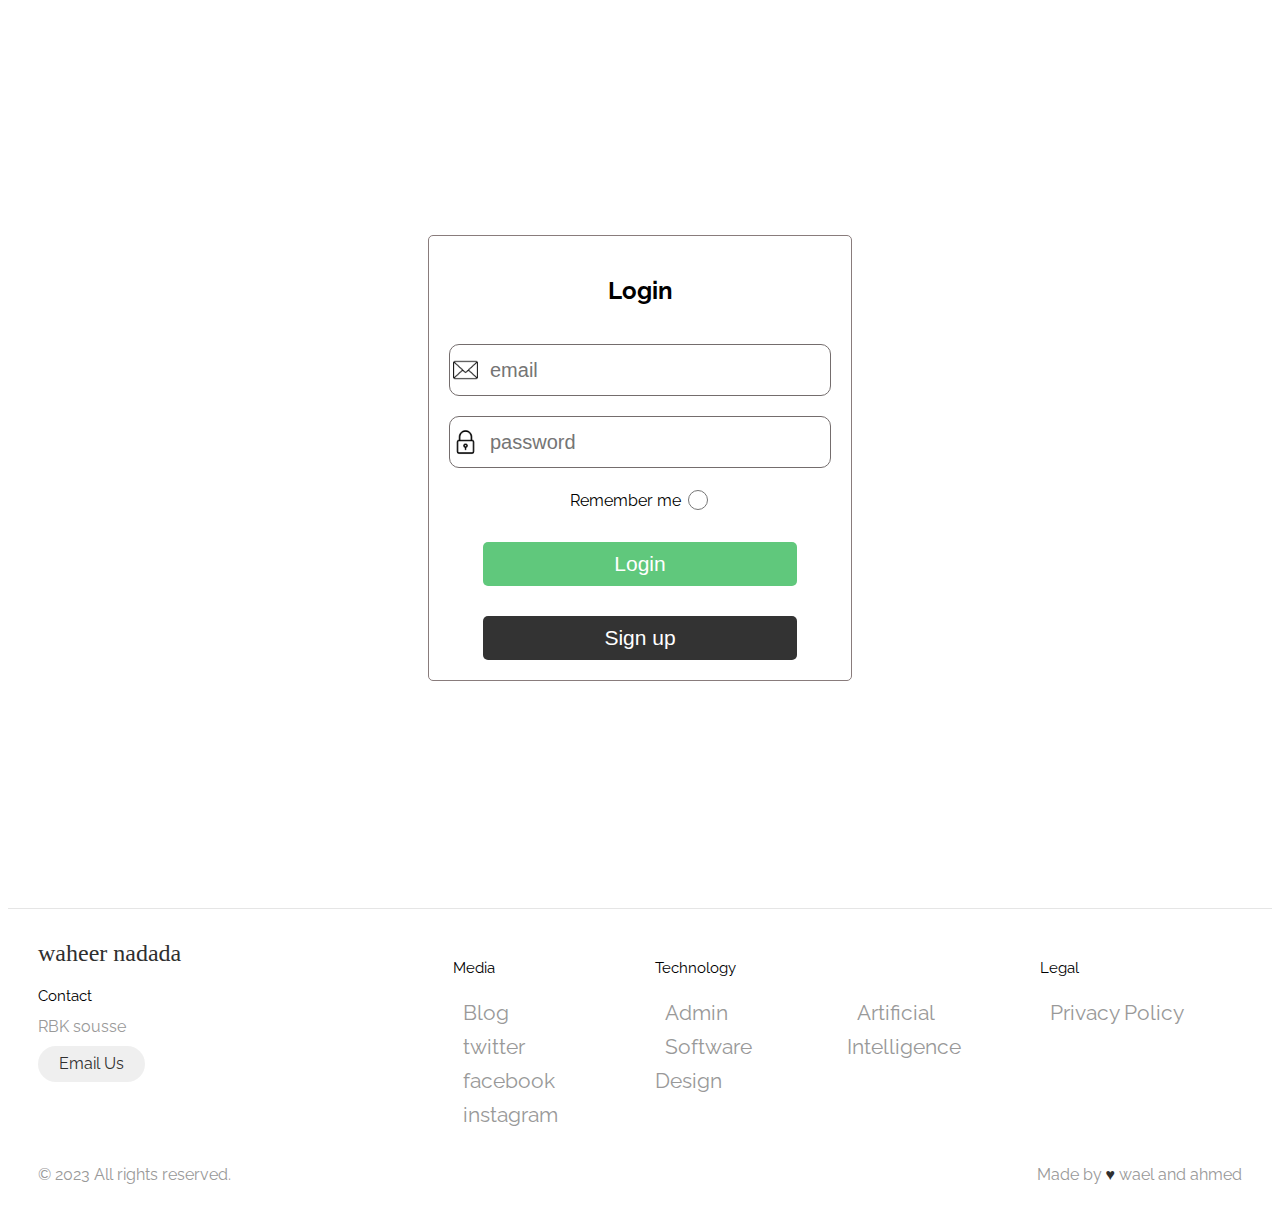
<file: login/index.html>
<!DOCTYPE html>
<html lang="en">
  <head id="login">
    <meta charset="UTF-8" />
    <meta name="viewport" content="width=device-width, initial-scale=1.0" />
    <title>Document</title>
    <link rel="stylesheet" href="index.css" />
    <link
      href="https://fonts.googleapis.com/css2?family=Plus+Jakarta+Sans:ital,wght@0,200;0,300;0,400;0,500;0,600;0,700;0,800;1,800&family=Raleway:wght@200;300;400;500;600;700;800;900&family=Roboto:wght@100;300;400;500;700;900&display=swap"
      rel="stylesheet"
    />
    <link rel="stylesheet" href="../footer/style.css" />
  </head>

  <body>
    <div class="login">
      <div class="container">
        <form action="">
          <h2>Login</h2>
          <div class="e">
            <img src="../signUp/img/email.png" alt="" />
            <input type="email" placeholder="email" id="email" />
          </div>
          <div class="pass">
            <img src="../signUp/img/cadenas.png" alt="" />
            <input type="password" placeholder="password" id="password" />
          </div>
          <div class="reminder">
            <label class="Rememberid">Remember me</label>
            <input type="radio" class="Remember" />
          </div>
          <button id="log">Login</button>
          <button id="sign"><a href="../signUp/index.html"> Sign up</a></button>
        </form>
      </div>
    </div>

    <footer class="footer">
      <div class="footer__addr">
        <h1 class="footer__logo">Waheer Nadada</h1>

        <h2>Contact</h2>

        <address>
          RBK sousse<br />

          <a class="footer__btn" href="">Email Us</a>
        </address>
      </div>

      <ul class="footer__nav">
        <li class="nav__item">
          <h2 class="nav__title">Media</h2>

          <ul class="nav__ul">
            <li>
              <a href="../bolg/index.html">Blog</a>
            </li>
            <li>
              <a href="">twitter</a>
            </li>
            <li>
              <a href="">facebook</a>
            </li>
            <li>
              <a href="">instagram</a>
            </li>
          </ul>
        </li>

        <li class="nav__item nav__item--extra">
          <h2 class="nav__title">Technology</h2>

          <ul class="nav__ul nav__ul--extra">
            <li>
              <a href="../login/index.html">Admin</a>
            </li>

            <li>
              <a href="#">Software Design</a>
            </li>

            <li>
              <a href="#">Artificial Intelligence</a>
            </li>
          </ul>
        </li>

        <li class="nav__item">
          <h2 class="nav__title">Legal</h2>

          <ul class="nav__ul">
            <li>
              <a href="#">Privacy Policy</a>
            </li>
          </ul>
        </li>
      </ul>

      <div class="legal">
        <p>&copy; 2023 All rights reserved.</p>

        <div class="legal__links">
          <span>Made by <span class="heart">♥</span> wael and ahmed</span>
        </div>
      </div>
    </footer>
  </body>
  <script src="./main.js"></script>
</html>
</file>
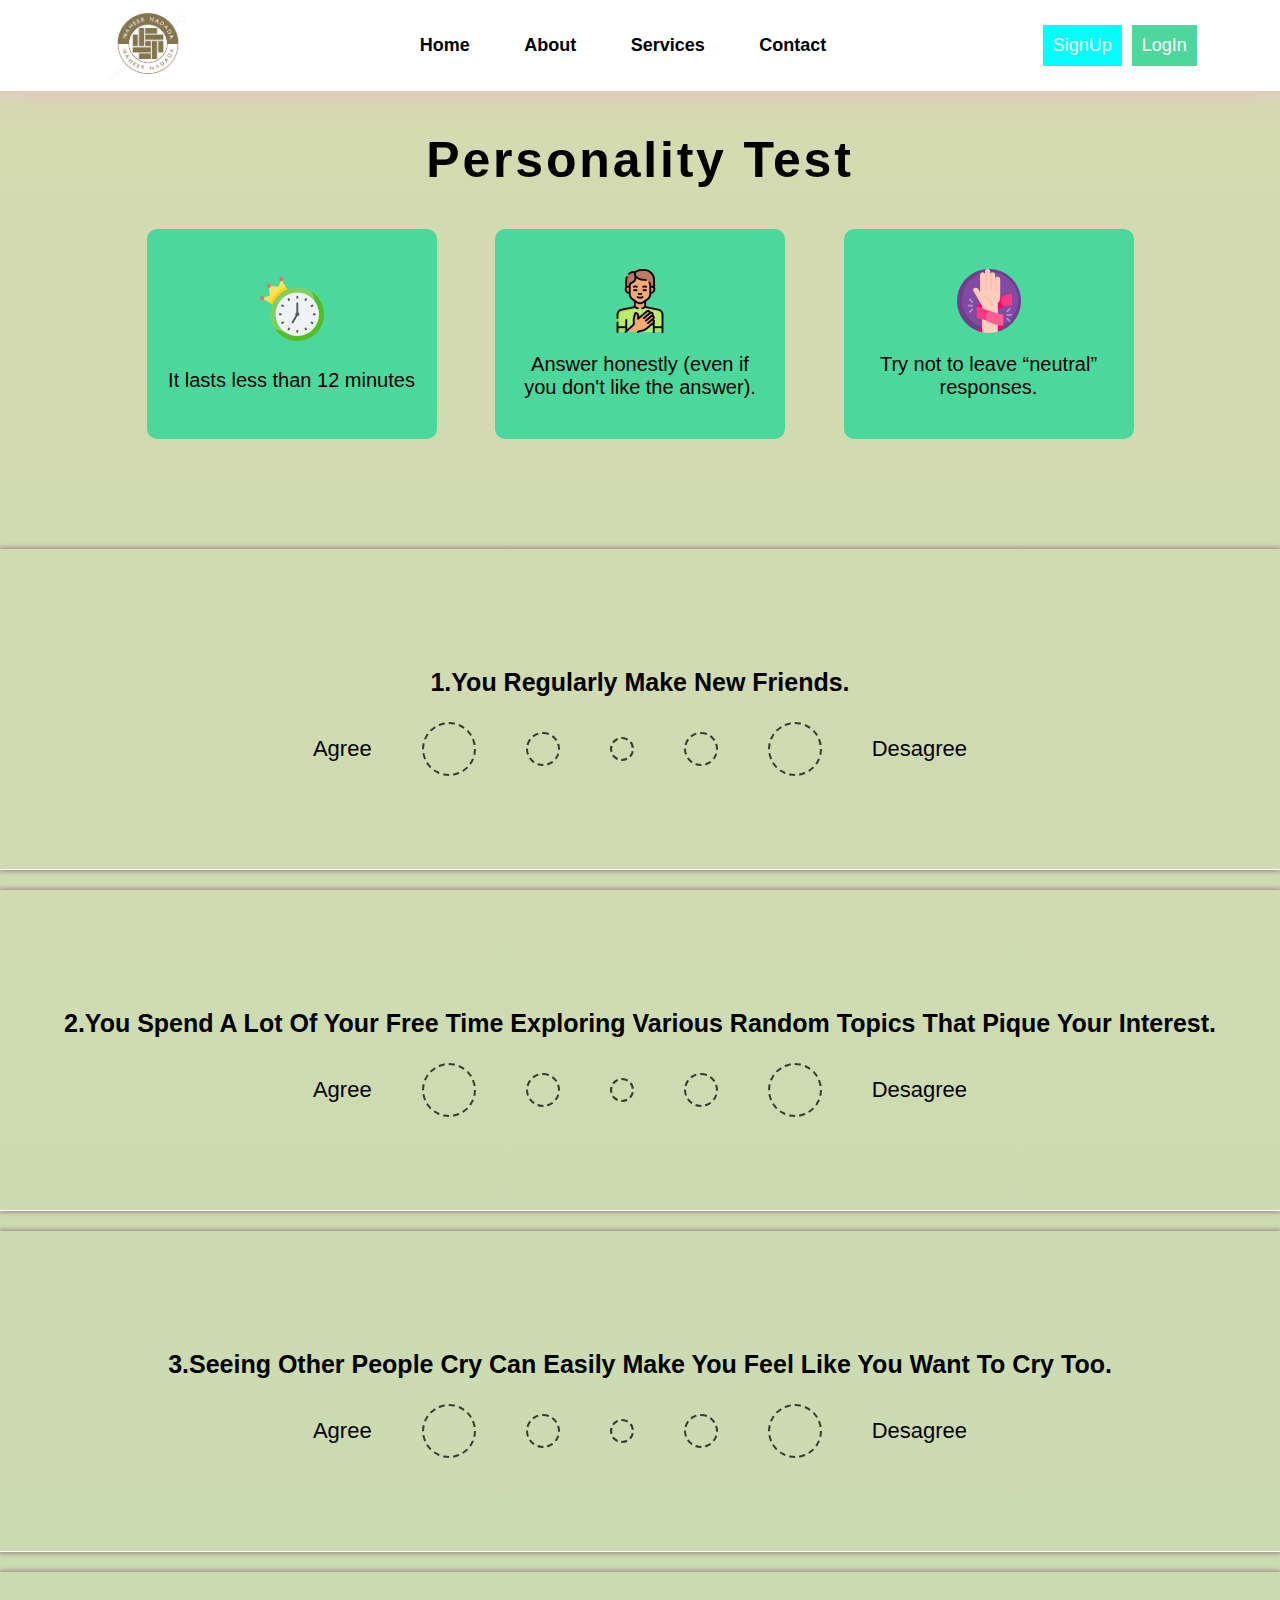
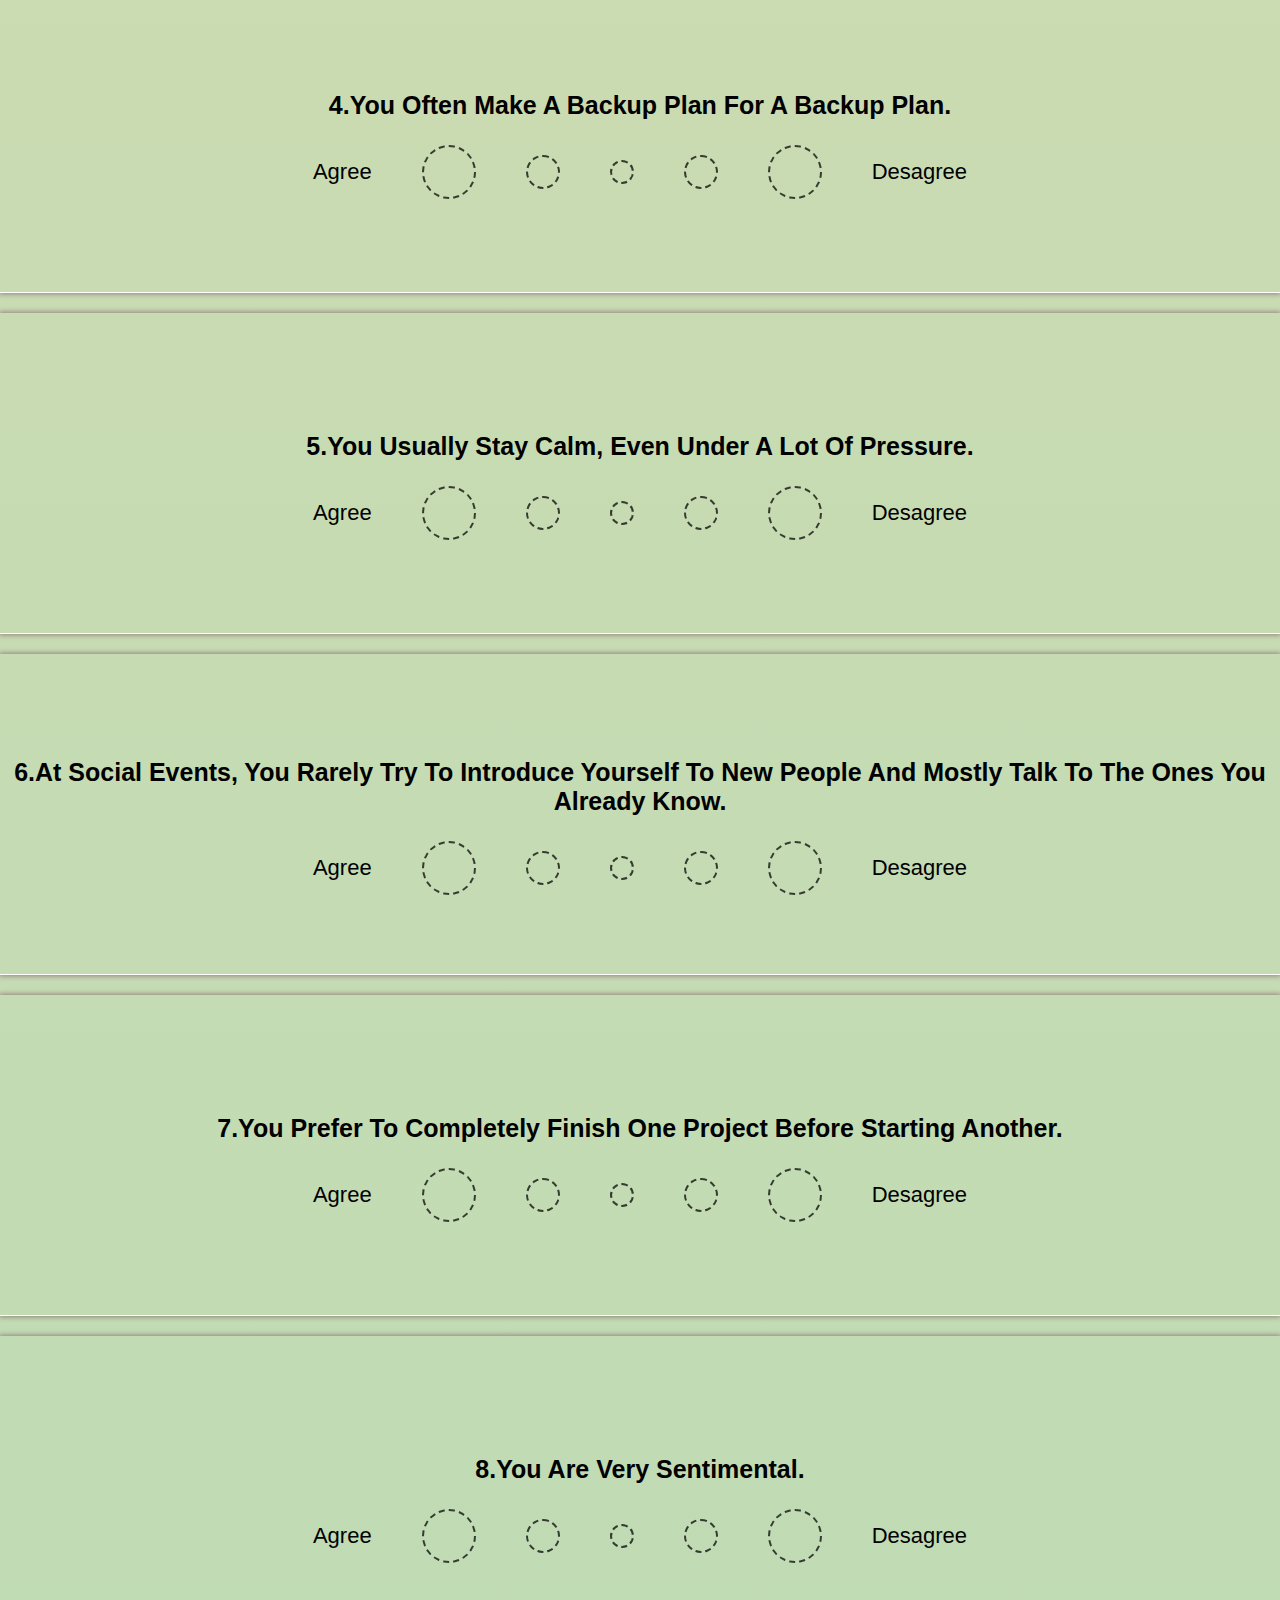
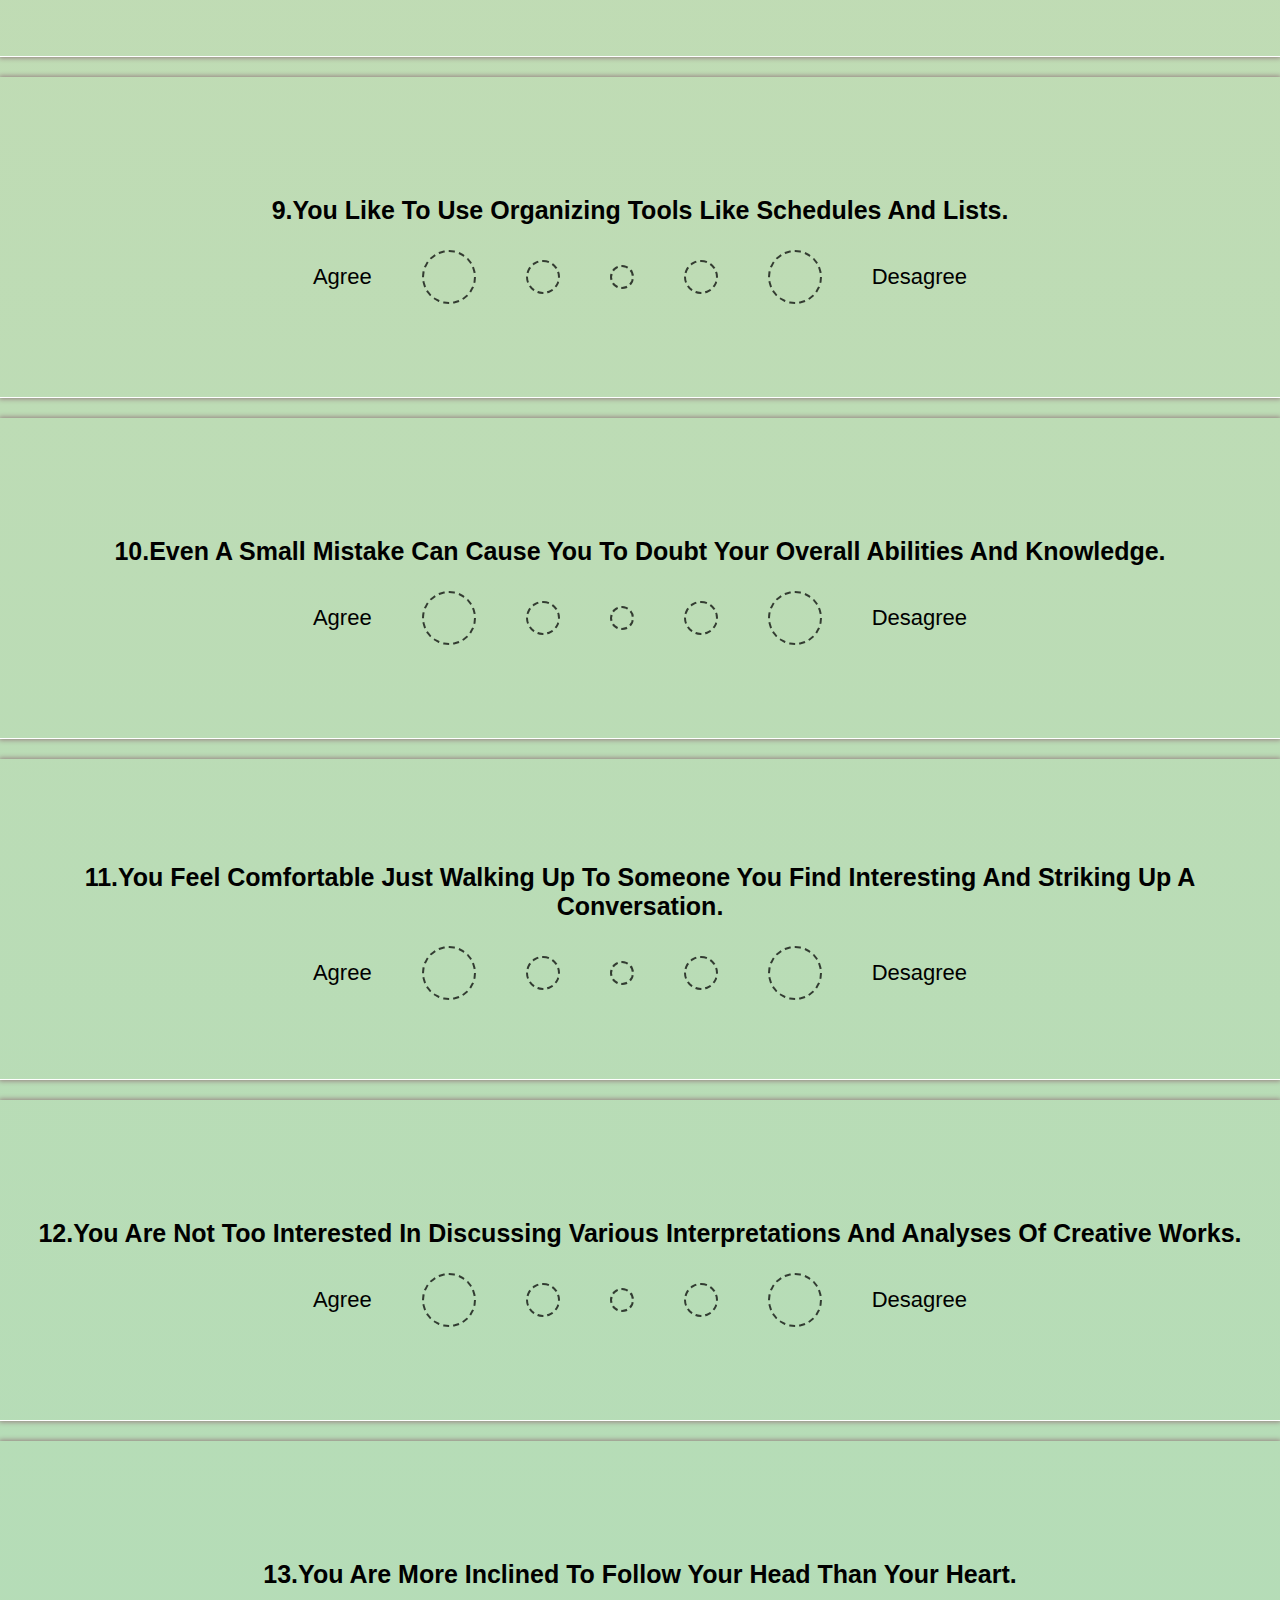
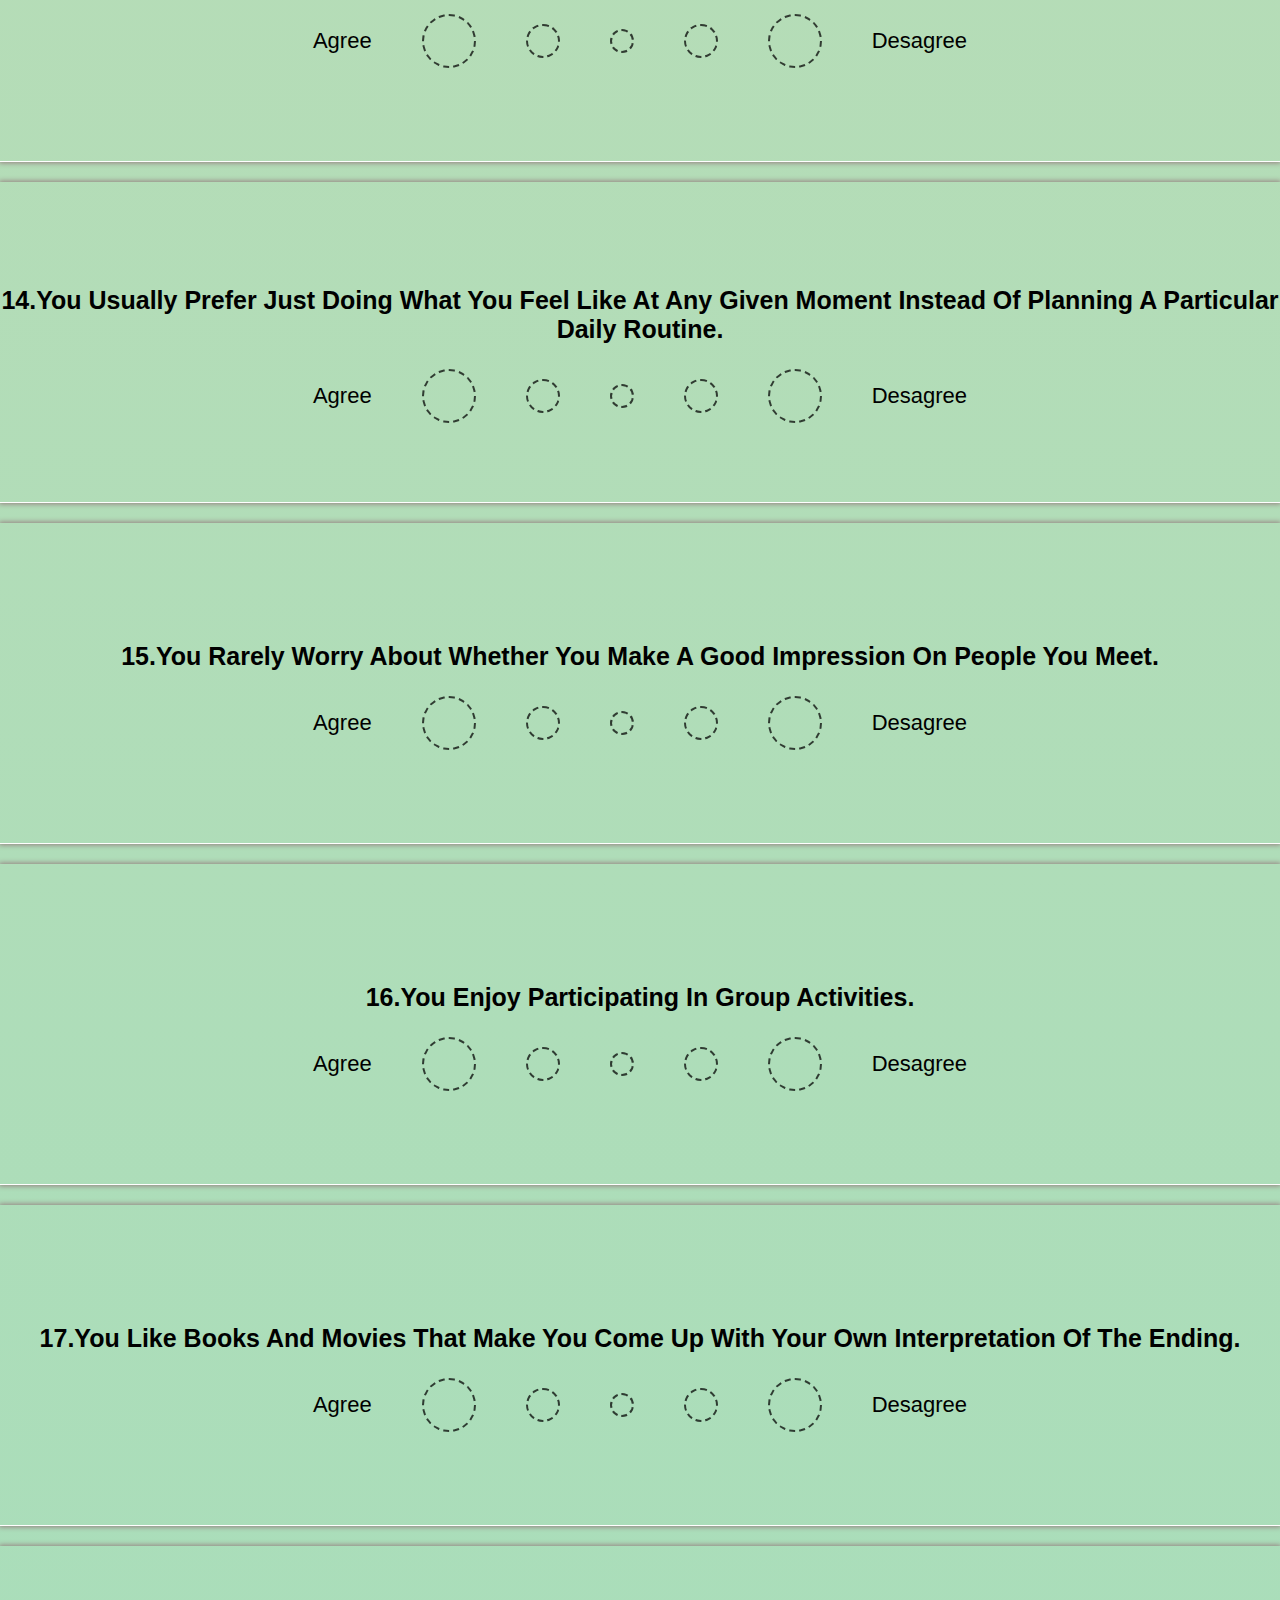
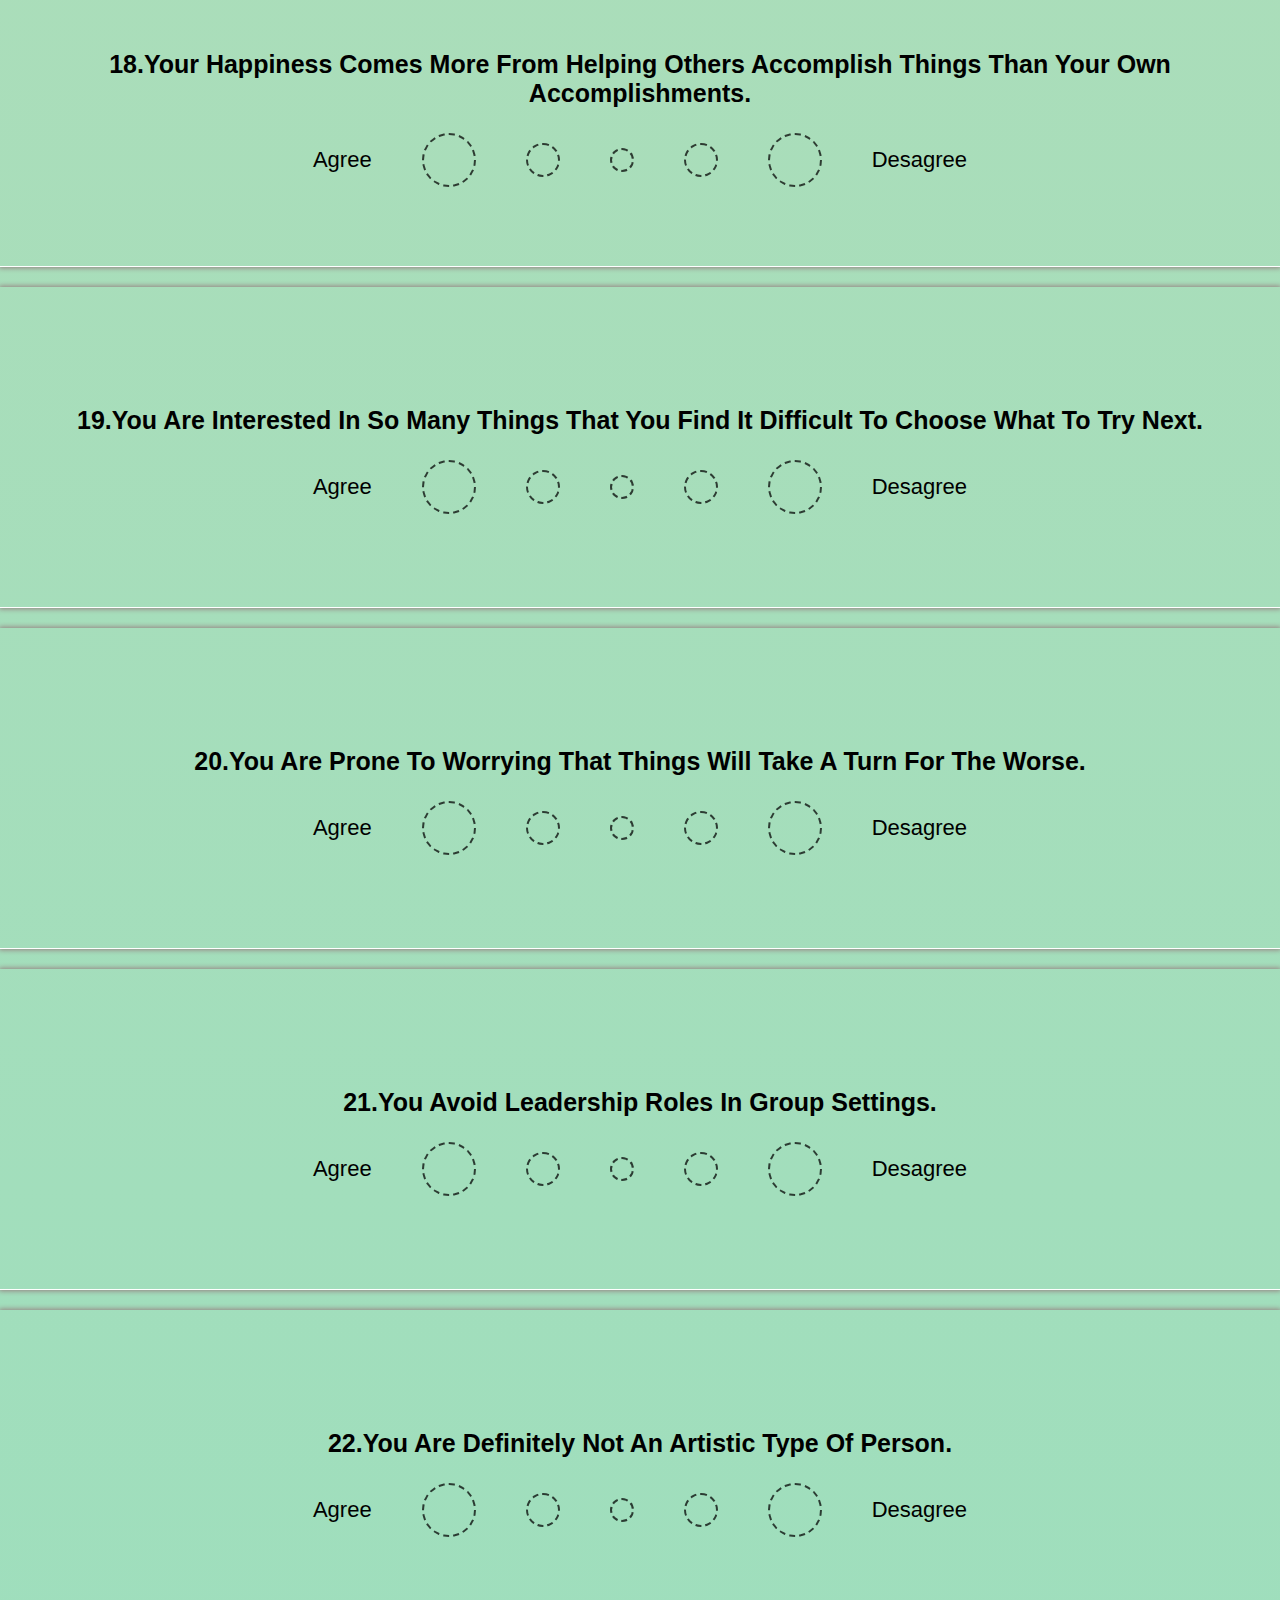
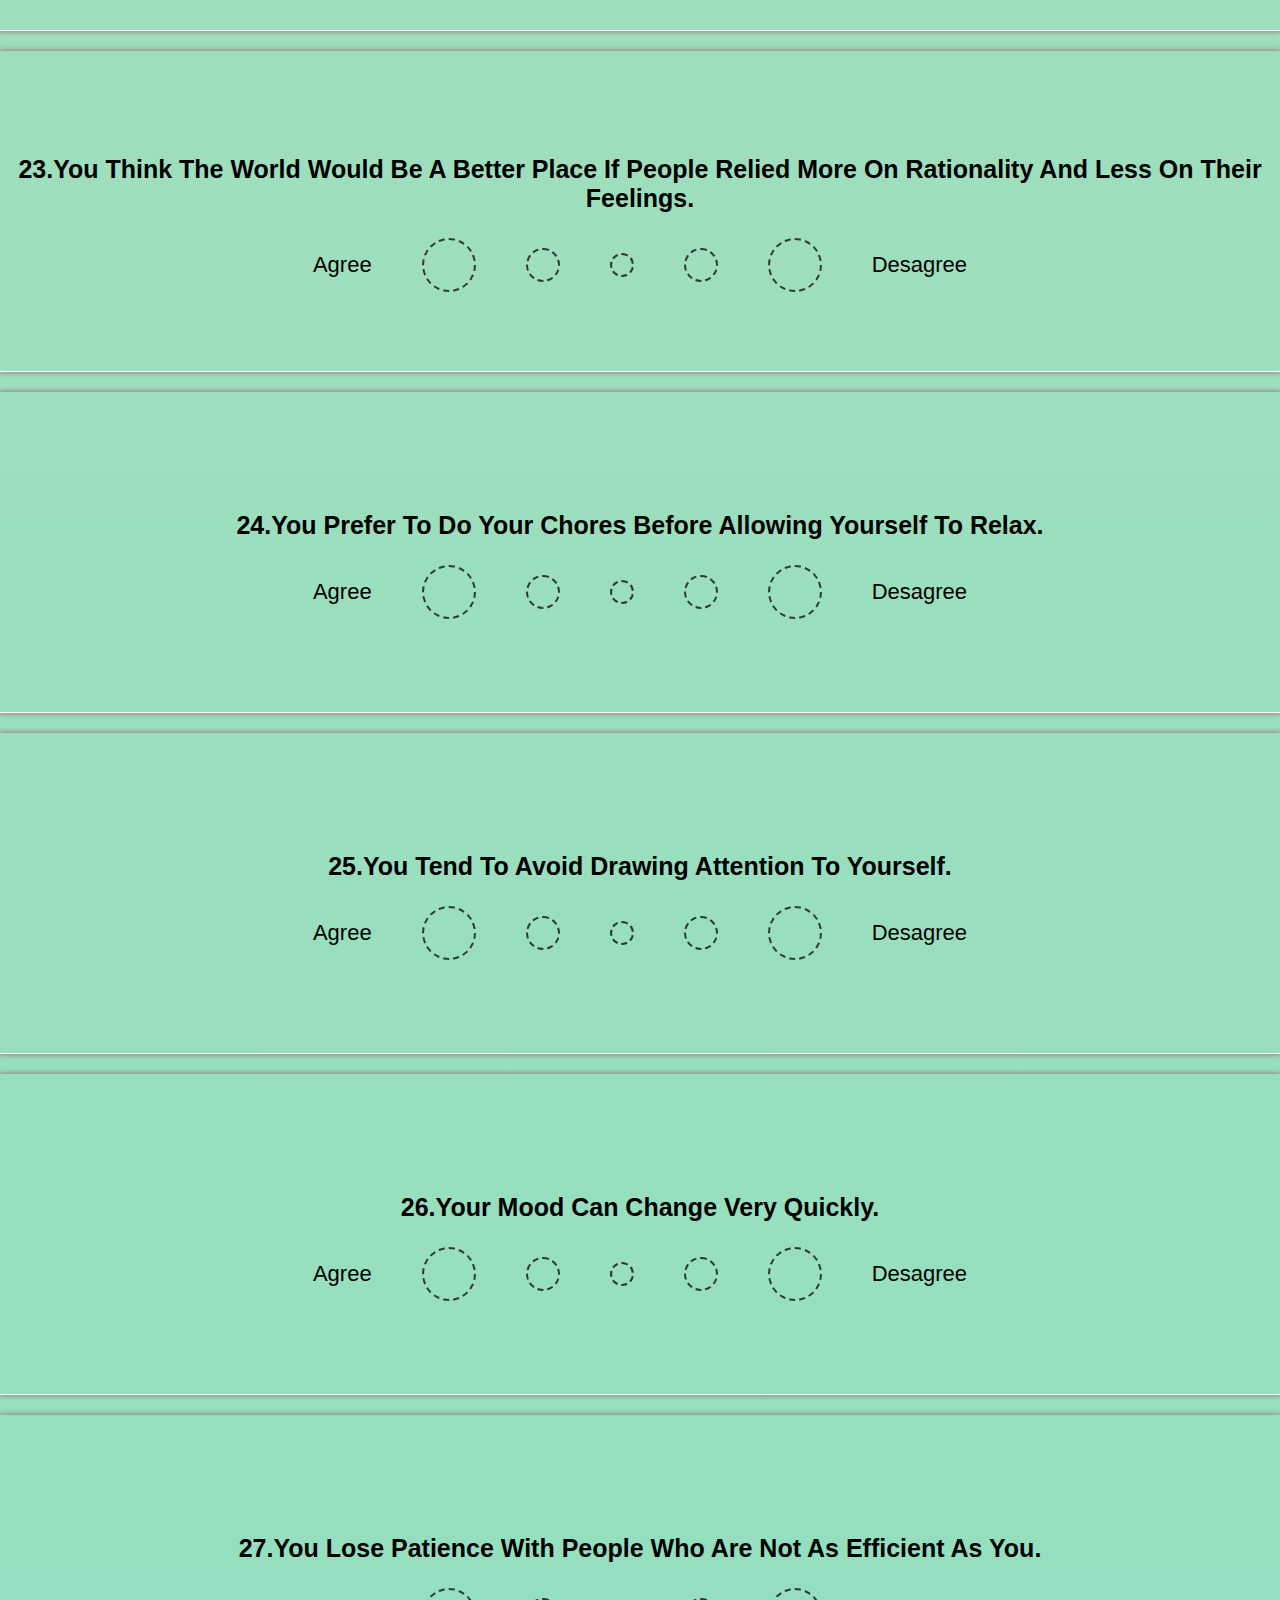
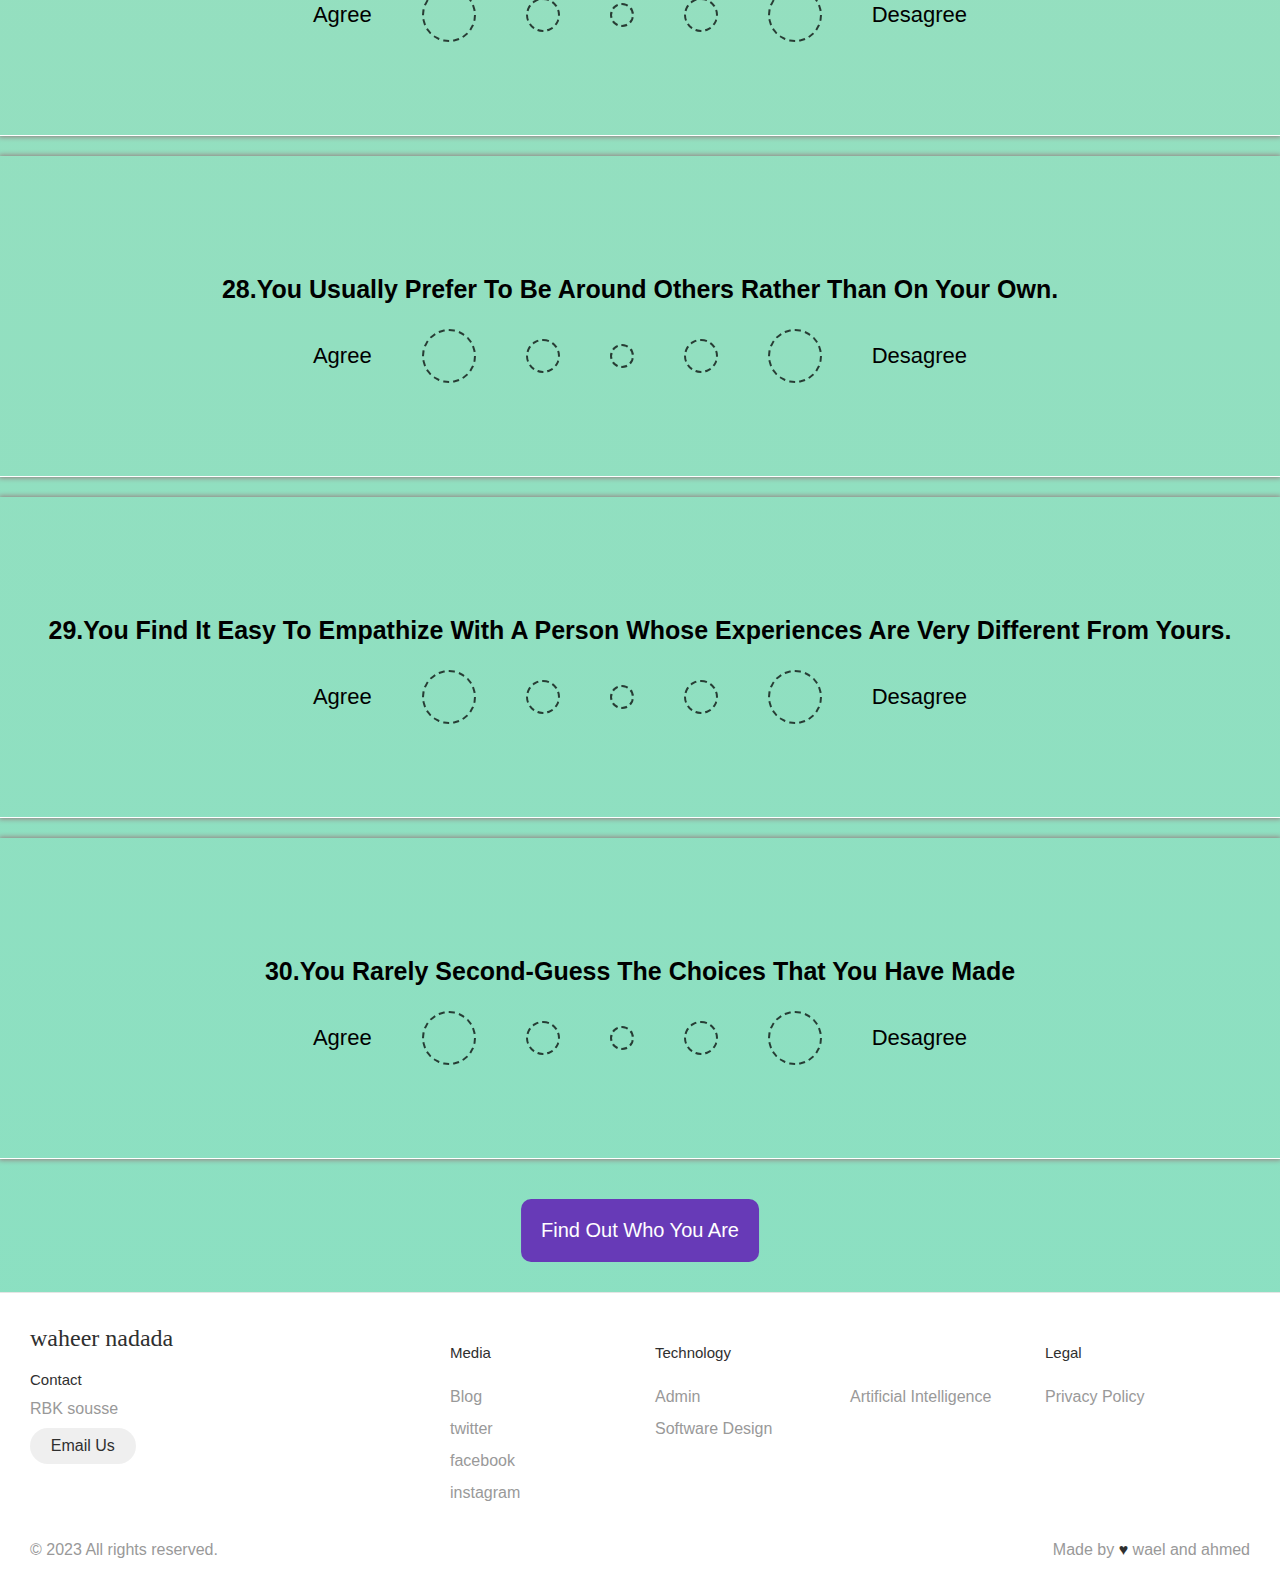
<file: main/index.html>
<!DOCTYPE html>
<html lang="en">
  <head>
    <meta charset="UTF-8" />
    <meta name="viewport" content="width=device-width, initial-scale=1.0" />
    <link rel="stylesheet" href="./style.css" />
    <link
      href="https://fonts.googleapis.com/css2?family=Plus+Jakarta+Sans:ital,wght@0,200;0,300;0,400;0,500;0,600;0,700;0,800;1,800&family=Raleway:wght@200;300;400;500;600;700;800;900&family=Roboto:wght@100;300;400;500;700;900&display=swap"
      rel="stylesheet"
    />
    <link rel="stylesheet" href="../footer/style.css" />
    <link rel="stylesheet" href="../header/index.css" />
    <title>Home</title>
  </head>
  <body>
    <header id="myHeader">
      <div class="container">
        <div class="logo"><img src="../adminPage/img/logo2.png" alt="" /></div>
        <ul class="list">
          <li><a href="">Home</a></li>
          <li><a href="">About</a></li>
          <li><a href="">Services</a></li>
          <li><a href="">Contact</a></li>
        </ul>
        <div class="user">
          <button><a href="../signUp/index.html">SignUp</a></button>
          <button><a href="../login/index.html">LogIn</a></button>
        </div>
      </div>
    </header>

    <div class="main">
      <div class="container">
        <h2 class="heading">Personality test</h2>
        <div class="tips">
          <div class="tip">
            <img src="./img/prime-time.png" alt="" />
            <div class="text">It lasts less than 12 minutes</div>
          </div>
          <div class="tip">
            <img src="./img/honnete.png" alt="" />
            <div class="text">
              Answer honestly (even if you don't like the answer).
            </div>
          </div>
          <div class="tip">
            <img src="./img/paume.png" alt="" />
            <div class="text">Try not to leave “neutral” responses.</div>
          </div>
        </div>
        <div class="content"></div>
        <button class="submit">find out who you are</button>
      </div>
    </div>

    <footer class="footer">
      <div class="footer__addr">
        <h1 class="footer__logo">Waheer Nadada</h1>

        <h2>Contact</h2>

        <address>
          RBK sousse<br />

          <a class="footer__btn" href="">Email Us</a>
        </address>
      </div>

      <ul class="footer__nav">
        <li class="nav__item">
          <h2 class="nav__title">Media</h2>

          <ul class="nav__ul">
            <li>
              <a href="../bolg/index.html">Blog</a>
            </li>
            <li>
              <a href="">twitter</a>
            </li>
            <li>
              <a href="">facebook</a>
            </li>
            <li>
              <a href="">instagram</a>
            </li>
          </ul>
        </li>

        <li class="nav__item nav__item--extra">
          <h2 class="nav__title">Technology</h2>

          <ul class="nav__ul nav__ul--extra">
            <li>
              <a href="../login/index.html">Admin</a>
            </li>

            <li>
              <a href="#">Software Design</a>
            </li>

            <li>
              <a href="#">Artificial Intelligence</a>
            </li>
          </ul>
        </li>

        <li class="nav__item">
          <h2 class="nav__title">Legal</h2>

          <ul class="nav__ul">
            <li>
              <a href="#">Privacy Policy</a>
            </li>
          </ul>
        </li>
      </ul>

      <div class="legal">
        <p>&copy; 2023 All rights reserved.</p>

        <div class="legal__links">
          <span>Made by <span class="heart">♥</span> wael and ahmed</span>
        </div>
      </div>
    </footer>
  </body>
  <script src="./main.js"></script>
  <script src="../header/ll.js"></script>
</html>
</file>
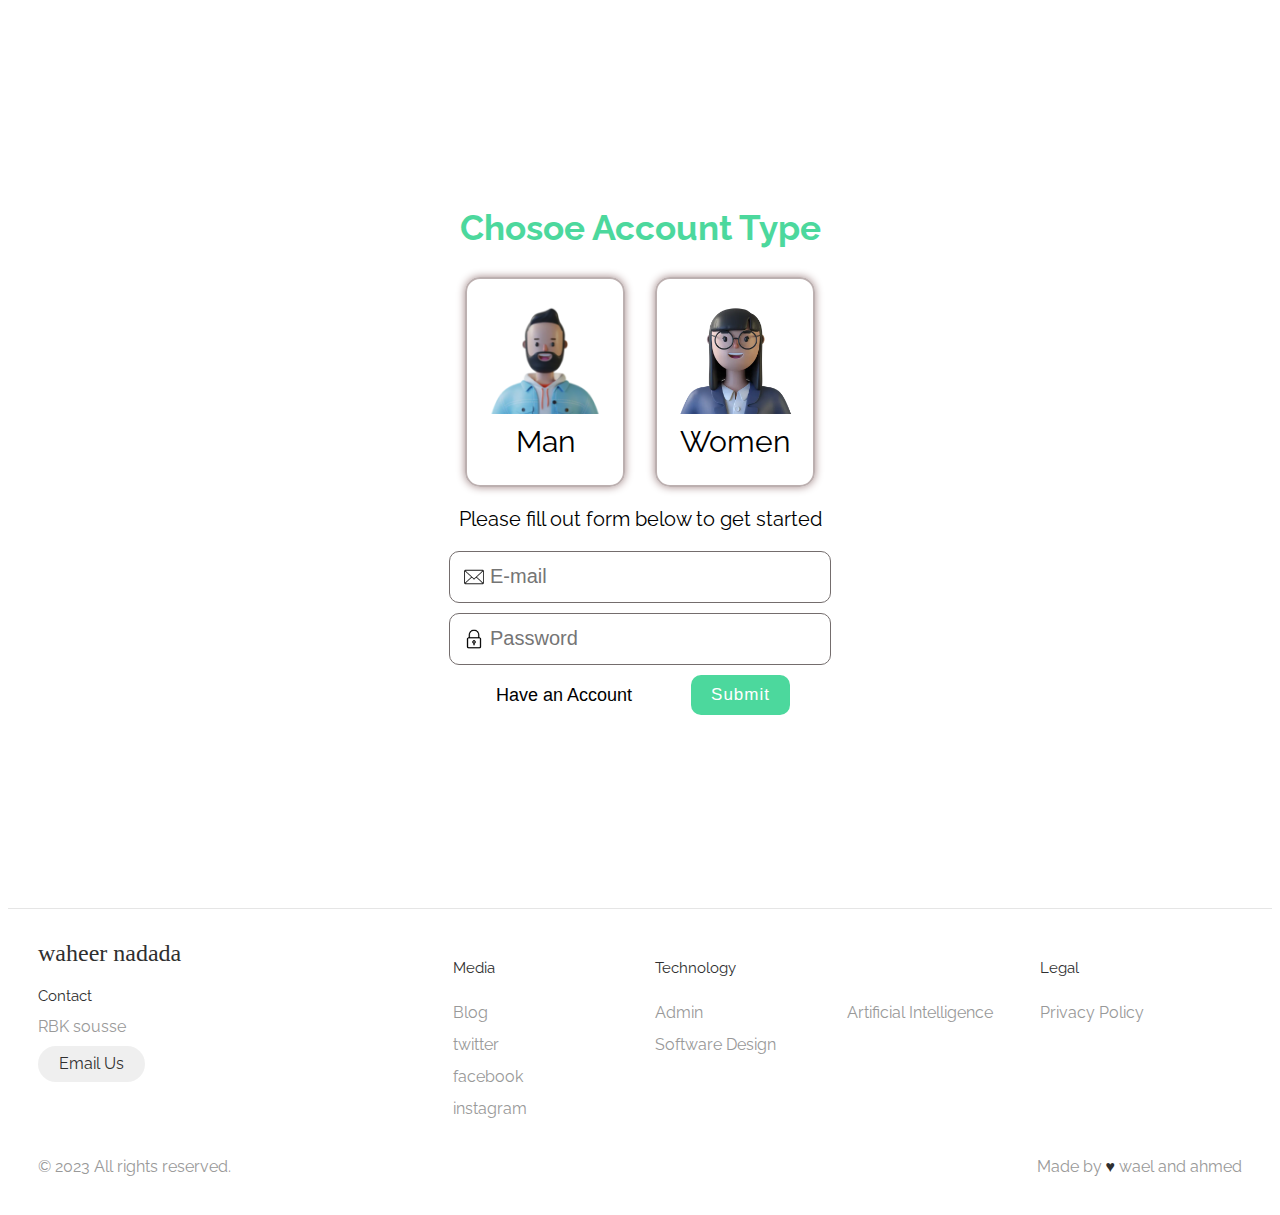
<file: signUp/index.html>
<!DOCTYPE html>
<html lang="en">
  <head>
    <meta charset="UTF-8" />
    <meta name="viewport" content="width=device-width, initial-scale=1.0" />
    <link rel="stylesheet" href="./style.css" />
    <link rel="preconnect" href="https://fonts.googleapis.com" />
    <link rel="stylesheet" href="../footer/style.css" />
    <link rel="preconnect" href="https://fonts.gstatic.com" crossorigin />
    <link
      href="https://fonts.googleapis.com/css2?family=Plus+Jakarta+Sans:ital,wght@0,200;0,300;0,400;0,500;0,600;0,700;0,800;1,800&family=Raleway:wght@200;300;400;500;600;700;800;900&family=Roboto:wght@100;300;400;500;700;900&display=swap"
      rel="stylesheet"
    />
    <title>Login</title>
  </head>
  <body>
    <div class="signup">
      <div class="container">
        <h2 class="logo-text">Chosoe Account Type</h2>
        <div class="gender">
          <div data-gender="man" class="box man">
            <img src="./img/man.png" alt="" />
            <p>Man</p>
            <img class="done" src="./img/succes.png" alt="" />
          </div>
          <div data-gender="women" class="box women">
            <img src="./img/woman.png" alt="" />
            <p>Women</p>
            <img class="done" src="./img/succes.png" alt="" />
          </div>
        </div>
        <div class="hello-text">
          <p id="start">Please fill out form below to get started</p>
        </div>
        <form action="">
          <div class="inp-box email">
            <img src="./img/email.png" alt="" />
            <input type="email" id="email" placeholder="E-mail" name="" id="" />
          </div>

          <div class="inp-box password">
            <img src="./img/cadenas.png" alt="" />
            <input
              type="password"
              id="password"
              placeholder="Password"
              name=""
              id=""
            />
          </div>
          <div class="all-btn">
            <button class="btn-log">
              <a href="../login/index.html"> Have an Account </a>
            </button>
            <button class="btn btn-submit">
              <a href="../login/index.html"> Submit </a>
            </button>
          </div>
        </form>
        <div class="alert">
          <span></span>
        </div>
      </div>
    </div>

    <footer class="footer">
      <div class="footer__addr">
        <h1 class="footer__logo">Waheer Nadada</h1>

        <h2>Contact</h2>

        <address>
          RBK sousse<br />

          <a class="footer__btn" href="">Email Us</a>
        </address>
      </div>

      <ul class="footer__nav">
        <li class="nav__item">
          <h2 class="nav__title">Media</h2>

          <ul class="nav__ul">
            <li>
              <a href="../bolg/index.html">Blog</a>
            </li>
            <li>
              <a href="">twitter</a>
            </li>
            <li>
              <a href="">facebook</a>
            </li>
            <li>
              <a href="">instagram</a>
            </li>
          </ul>
        </li>

        <li class="nav__item nav__item--extra">
          <h2 class="nav__title">Technology</h2>

          <ul class="nav__ul nav__ul--extra">
            <li>
              <a href="../login/index.html">Admin</a>
            </li>

            <li>
              <a href="#">Software Design</a>
            </li>

            <li>
              <a href="#">Artificial Intelligence</a>
            </li>
          </ul>
        </li>

        <li class="nav__item">
          <h2 class="nav__title">Legal</h2>

          <ul class="nav__ul">
            <li>
              <a href="#">Privacy Policy</a>
            </li>
          </ul>
        </li>
      </ul>

      <div class="legal">
        <p>&copy; 2023 All rights reserved.</p>

        <div class="legal__links">
          <span>Made by <span class="heart">♥</span> wael and ahmed</span>
        </div>
      </div>
    </footer>
  </body>
  <script src="./main.js"></script>
</html>
</file>
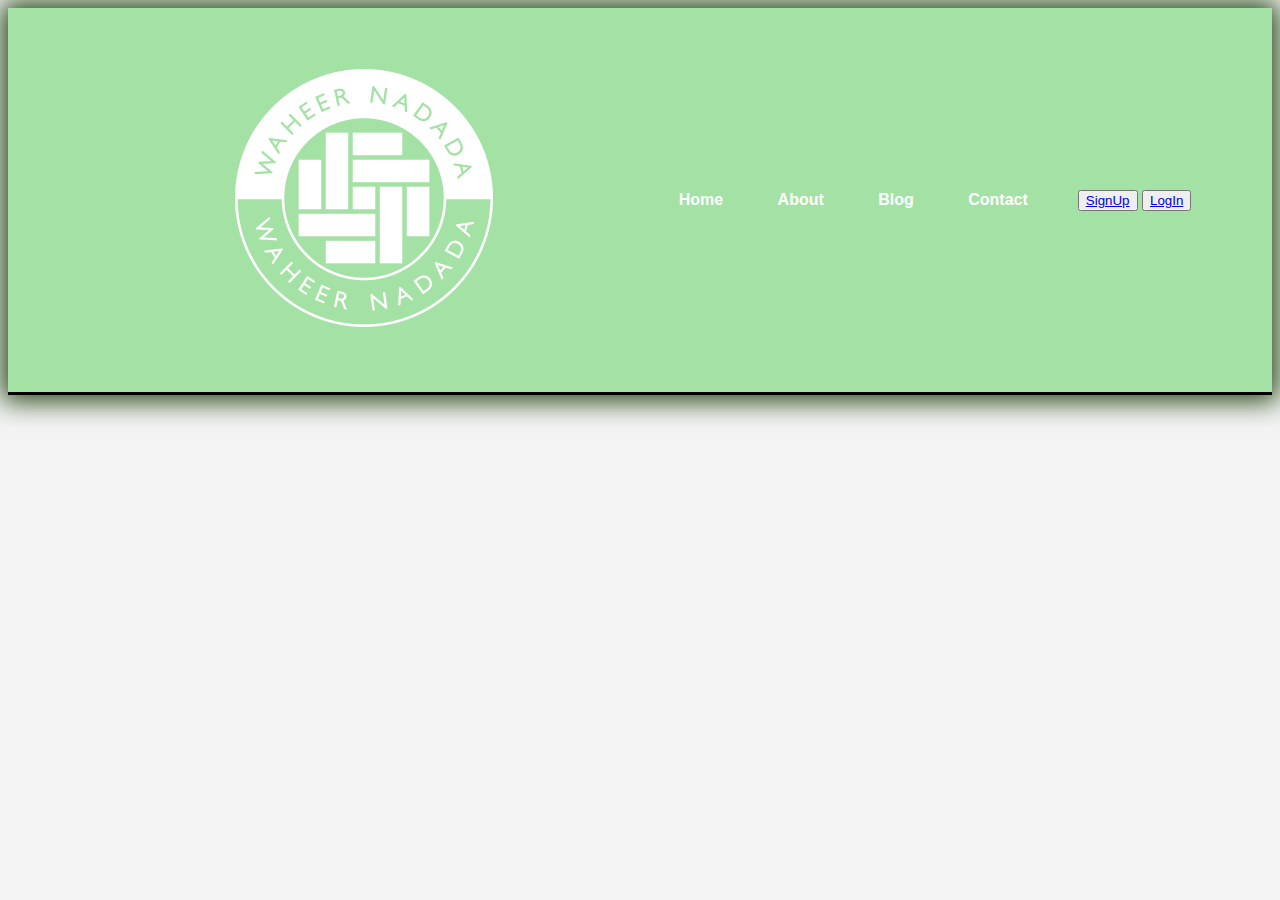
<file: header/ll.html>
<!DOCTYPE html>
<html lang="en">
  <head>
    <meta charset="UTF-8" />
    <meta name="viewport" content="width=device-width, initial-scale=1.0" />
    <link rel="stylesheet" href="ll.css" />
    <link
      href="https://fonts.googleapis.com/css2?family=Plus+Jakarta+Sans:ital,wght@0,200;0,300;0,400;0,500;0,600;0,700;0,800;1,800&family=Raleway:wght@200;300;400;500;600;700;800;900&family=Roboto:wght@100;300;400;500;700;900&display=swap"
      rel="stylesheet"
    />
    <title>Header</title>
  </head>

  <body>
    
    <header id="myHeader">
      <div class="container">
        <div class="logo"><img src="../adminPage/img/logo.png" alt="" /></div>
        <ul class="list">
          <li><a href="">Home</a></li>
          <li><a href="">About</a></li>
          <li><a href="../bolg/index.html">Blog</a></li>
          <li><a href="">Contact</a></li>
        </ul>
        
        <div class="user">
          <button><a href="../signUp/index.html">SignUp</a></button>
          <button><a href="../login/index.html">LogIn</a></button>
        </div>
        
      </div>
    </header>

    <script src="ll.js"></script>
  </body>
</html>
</file>
<file: login/index.css>
:root {
  --data-color-blue: #4cd89d;
}
html {
  font-family: "Raleway", sans-serif;
}

input {
  padding: 10px;
  width: 300px;
  height: 30px;
  border-radius: 10px;
  padding: 10px 40px;
  outline: none;
  border: #746d6d solid 1px;
  font-size: 20px;
}

.login .container {
  display: flex;
  box-shadow: 0 0 0 black;
  position: relative;
  align-items: center;
  justify-content: center;
  height: 100vh;
  box-shadow: 0 0 0 black;
  background-color: white;
  flex-direction: column;
}
.container form {
  display: flex;
  flex-direction: column;
  align-items: center;
  gap: 20px;
  padding: 10px;
  border: solid 1px rgb(137, 124, 124);
  border-radius: 5px;
  padding: 20px;
}
#log {
  padding: 10px 20px;
  background-color: #60c87c;
  color: #fff;
  border: none;
  cursor: pointer;
  width: 82%;
  border-radius: 5px;
  padding: 10px;
  margin-top: 10px;
  transition: 0.5s;
  font-size: 21px;
}
#log:hover {
  background: rgb(70, 119, 157);
  transition: 0.5s;
}
#sign {
  background-color: brown;
  padding: 10px 20px;
  background-color: #333;
  color: #fff;
  border: none;
  cursor: pointer;
  width: 82%;
  border-radius: 5px;
  padding: 10px;
  margin-top: 10px;
  transition: 0.5s;
  font-size: 21px;
}
#sign:hover {
  background-color: rgb(165, 42, 136);
  transition: 0.5s;
}

h2 {
  color: rgb(0, 0, 0);
}
a {
  color: #fff;
  border: none;
  cursor: pointer;
  width: 82%;
  border-radius: 30px;
  padding: 10px;
  margin-top: 10px;
  transition: 0.5s;
  font-size: 21px;
  text-decoration: none;
  width: 100%;
}
img {
  background-image: cover;
}

.reminder {
  display: flex;
  align-items: center;
  gap: 5px;
}
.reminder .Remember {
  height: 20px;
  margin: 2px;
  width: 20px;
}

.e,
.pass {
  position: relative;
}

.e img,
.pass img {
  width: 25px;
  margin: 0 4px;
  position: absolute;
  top: 50%;
  transform: translateY(-50%);
}
</file>
<file: footer/style.css>
html {
  font-size: 100%;
  font-family: "Raleway", sans-serif;
  scroll-behavior: smooth !important;
}



.footer {
  position: relative;
  bottom: 0;
  display: flex;
  flex-flow: row wrap;
  padding: 15px 30px;
  color: #2f2f2f;
  background-color: #fff;
  border-top: 1px solid #e5e5e5;
}

.footer > * {
  flex: 1 100%;
}

.footer__addr {
  margin-right: 1.25em;
  margin-bottom: 2em;
}

.footer__logo {
  font-family: "Pacifico", cursive;
  font-weight: 400;
  text-transform: lowercase;
  font-size: 1.5rem;
}

.footer__addr h2 {
  margin-top: 1.3em;
  font-size: 15px;
  font-weight: 400;
}

.nav__title {
  font-weight: 400;
  font-size: 15px;
}

.footer address {
  font-style: normal;
  color: #999;
}

.footer__btn {
  display: flex;
  align-items: center;
  justify-content: center;
  height: 36px;
  max-width: max-content;
  background-color: rgb(33, 33, 33, 0.07);
  border-radius: 100px;
  color: #2f2f2f;
  line-height: 0;
  margin: 0.6em 0;
  font-size: 1rem;
  padding: 0 1.3em;
}

.footer ul {
  list-style: none;
  padding-left: 0;
}

.footer li {
  line-height: 2em;
}

.footer a {
  text-decoration: none;
}

.footer__nav {
  display: flex;
  flex-flow: row wrap;
}

.footer__nav > * {
  flex: 1 50%;
  margin-right: 1.25em;
}

.nav__ul a {
  color: #999;
  transition: 0.5s;
}
.nav__ul a:hover {
  color: black;
}

.nav__ul--extra {
  column-count: 2;
  column-gap: 1.25em;
}

.legal {
  display: flex;
  flex-wrap: wrap;
  color: #999;
}

.legal__links {
  display: flex;
  align-items: center;
}

.heart {
  color: #2f2f2f;
}

@media screen and (min-width: 24.375em) {
  .legal .legal__links {
    margin-left: auto;
  }
}

@media screen and (min-width: 40.375em) {
  .footer__nav > * {
    flex: 1;
  }

  .nav__item--extra {
    flex-grow: 2;
  }

  .footer__addr {
    flex: 1 0px;
  }

  .footer__nav {
    flex: 2 0px;
  }
}
</file>
<file: main/style.css>
:root {
  --data-color-green: #4cd89d;
}
html,
body {
  font-family: "Raleway", sans-serif;
  scroll-behavior: smooth !important;
}
body {
  margin: 0;
}
.main .container {
  position: relative;
  background: white;
  background: linear-gradient(180deg, #d5daaf, #16c98978);
}
.container .heading {
  color: black;
  text-align: center;
  font-size: 50px;
  letter-spacing: 2.8px;
  margin: 0;
  text-transform: capitalize;
  padding: 40px 0;
}
.container .tips {
  display: flex;
  align-items: center;
  justify-content: space-evenly;
  width: 80%;
  margin: 0 auto;
  flex-wrap: wrap;
  gap: 40px;
  padding-bottom: 100px;
}
.container .tips .tip {
  position: relative;
  display: flex;
  flex-direction: column;
  align-items: center;
  justify-content: space-evenly;
  background-color: var(--data-color-green);
  border-radius: 10px;
  height: 170px;
  width: 250px;
  padding: 20px;
  text-align: center;
  overflow: hidden;
  cursor: pointer;
}
.container .tips .tip::before {
  content: "";
  position: absolute;
  top: 50%;
  left: 50%;
  transform: translate(-50%, -50%);
  transition: 1s;
  background-color: #ffffff6d;
  width: 0%;
  height: 0%;
  transform: scale(0);
  z-index: 2;
}
.container .tips .tip:hover::before {
  height: 100%;
  width: 100%;
  transform: scale(12);
}

.container .tips .tip img {
  transition: 0.5s;
}
.container .tips .tip:hover img {
  transform: skew(10deg, 10deg);
}
.container .tips .tip .text {
  font-weight: 500;
  font-size: 20px;
}
.container .content {
  display: flex;
  flex-direction: column;
  align-items: center;
  justify-content: center;
}
.container .content .question {
  display: flex;
  flex-direction: column;
  justify-content: center;
  align-items: center;
  width: 100%;
  border-bottom: solid 1px white;
  box-shadow: 0px 0px 5px 1px #968181;
  padding: 60px 0;
  margin: 10px 0;
  transition: 0.5s;
  height: 200px;
}
.container .content .question > p {
  font-weight: 600;
  font-size: 25px;
  text-transform: capitalize;
  text-align: center;
}
.container .content .question .test {
  display: flex;
  align-items: center;
}
.container .content .question .test > p {
  font-size: 22px;
}
.container .content .question .test .list {
  display: flex;
  justify-content: space-between;
  align-items: center;
  gap: 50px;
}
.container .content .question .test .list span {
  border-radius: 50%;
  border: dashed 2px #000000ba;
  cursor: pointer;
  transition: 0.5s;
}
.container .content .question .test .list span.active,
.container .content .question .test .list span:hover {
  background-color: var(--data-color-green);
  border-color: var(--data-color-green);
}

.container .content .question .test .list span:first-child,
.container .content .question .test .list span:last-child {
  width: 50px;
  height: 50px;
}
.container .content .question .test .list span:nth-child(2),
.container .content .question .test .list span:nth-child(4) {
  width: 30px;
  height: 30px;
}
.container .content .question .test .list span:nth-child(3) {
  width: 20px;
  height: 20px;
}
.container .content .question .test p:first-child,
.container .content .question .test p:last-child {
  margin: 0 50px;
}

.container .submit {
  position: relative;
  left: 50%;
  transform: translateX(-50%);
  color: white;
  background-color: #673ab7;
  padding: 20px;
  border-radius: 10px;
  transition: 0.5s;
  border: none;
  font-size: 20px;
  margin: 30px 0;
  text-transform: capitalize;
  cursor: pointer;
}
.container .submit:hover {
  opacity: 0.7;
}
.container .alert {
  display: flex;
  align-items: center;
  justify-content: center;
  flex-direction: column;
  background-color: gray;
  color: white;
  font-size: 18px;
  border-radius: 15px;
  text-transform: capitalize;
  padding: 10px;
  position: absolute;
  top: 5%;
  left: 50%;
  transform: translate(-50%, -50%);
  height: 100px;
  width: 400px;
}
.container .alert .close {
  color: black;
  transition: 0.5s;
  font-size: 28px;
  position: absolute;
  top: -13px;
  right: -12px;
  border-radius: 50%;
  background: bisque;
  width: 35px;
  height: 35px;
  text-align: center;
  font-weight: 700;
  cursor: pointer;
}
.container .alert::after:hover {
  color: white;
}

.container .alert .text {
  color: white;
  font-size: 25px;
  border-radius: 15px;
  text-transform: capitalize;
  padding: 10px;
}
</file>
<file: header/index.css>
:root {
  --data-color-green: #4cd89d;
}
body {
  font-family: Arial, sans-serif;
  background-color: #f4f4f4;
}
html {
  font-family: "Raleway", sans-serif;
}

#myHeader {
  background-color: white;
  color: #fff;
  box-shadow: 0 0 26px 6px #e2c8c8;
  z-index: 111;
  position: relative;
}

#myHeader .logo img {
  width: 130px;
}
#myHeader .container {
  display: flex;
  justify-content: space-around;
  align-items: center;
}

#myHeader .list li {
  display: inline;
  margin-right: 50px;
}

#myHeader .list li a {
  text-decoration: none;
  color: black;
  font-weight: bold;
  font-size: 18px;
  transition: color 0.5s;
}

#myHeader .list li a:hover {
  color: rgb(62, 62, 111);
}

.container .user {
  display: flex;
  gap: 10px;
  align-items: center;
}
.container .user button {
  border: none;
  font-size: 18px;
  padding: 10px;
}
.container .user button:first-child {
  background-color: #00fffd;
}
.container .user button:last-child {
  background-color: var(--data-color-green);
}
.container .user button a {
  text-decoration: none;
  margin: 0;
  color: white;
}
</file>
<file: signUp/style.css>
:root {
  --data-color-blue: #4cd89d;
}

html {
  font-family: "Raleway", sans-serif;
}
a {
  text-decoration: none;
}
.signup .container {
  position: relative;
  height: 100vh;
  display: flex;
  flex-direction: column;
  justify-content: center;
  align-items: center;
  text-align: center;
}
.signup .container .logo-text {
  color: var(--data-color-blue);
  font-size: 35px;
}

.container .gender {
  display: flex;
  justify-content: center;
  align-items: center;
  gap: 30px;
}
.container .gender .box {
  position: relative;
  display: flex;
  flex-direction: column;
  justify-content: center;
  align-items: center;
  border: 2px solid rgb(188, 176, 176);
  padding: 3px;
  border-radius: 15px;
  cursor: pointer;
  width: 150px;
  height: 200px;
  box-shadow: 0 0 8px 0px #a28787;
  transition: 0.5s;
}
.container .gender .box:hover {
  background-color: #e8f1eded;
  transform: skew(4deg, 5deg);
}
.container .gender .box img {
  width: 120px;
}
.container .gender .box p {
  font-size: 30px;
  margin: 10px 0;
}
.container .gender .box .done {
  position: absolute;
  opacity: 0;
  width: 35px;
  bottom: -9px;
  right: -15px;
  transition: 0.5s;
}
.container .gender .box.active .done {
  opacity: 1;
}
.container .hello-text {
  font-size: 20px;
}
/* ---------------------------------------------- */
.container form {
  display: flex;
  flex-direction: column;
  align-items: center;
  justify-content: center;
  gap: 10px;
}
.container form .inp-box {
  position: relative;
  display: flex;
  align-items: center;
  justify-content: center;
}
.container form .inp-box img {
  position: absolute;
  left: 15px;
  width: 20px;
}
.container form .inp-box input {
  padding: 10px;
  width: 300px;
  height: 30px;
  border-radius: 10px;
  padding: 10px 40px;
  outline: none;
  border: #746d6d solid 1px;
  font-size: 20px;
}

.container form .all-btn {
  display: flex;
  align-items: center;
  justify-content: space-between;
  gap: 20px;
  width: 300px;
}
.container form .all-btn .btn-submit {
  padding: 0 20px;
  background-color: var(--data-color-blue);
  border: none;
  height: 40px;
  border-radius: 10px;
  color: white;
  cursor: pointer;
  font-size: 17px;
  transition: 0.5s;
  font-weight: 500;
  letter-spacing: 1px;
}
.container form .all-btn .btn-submit a {
  color: white;
}
.container form .all-btn .btn-submit:hover {
  background-color: #6edbad;
  letter-spacing: 2px;
}

.container form .all-btn .btn-log {
  border: none;
  background-color: transparent;
  font-size: 20px;
}
.container form .all-btn .btn-log a {
  color: black;
  font-size: 18px;
  transition: 0.5s;
  font-weight: 500;
}
.container form .all-btn .btn-log a:hover {
  color: #8a8484;
  font-weight: 900;
}
.container .alert {
  font-size: 20px;
  padding: 2px 16px;
  color: white;
  background-color: red;
  border-radius: 15px;
  margin-top: 20px;
  opacity: 0;
  transition: 0.5s;
}
.container .alert.active {
  opacity: 1;
}
</file>
<file: header/ll.css>
body {
    font-family: Arial, sans-serif;
    background-color: #f4f4f4;
}

#myHeader {
background-color: rgb(164, 225, 164);
    color: #fff;
    border-bottom: black 3px solid;
    box-shadow: 0 0 26px 6px #241f
}

.container {
    display: flex;
    justify-content: center;
    align-items: center;
}

.list li {
    display: inline;
    margin-right: 50px;
}



.list li a {
    text-decoration: none;
    color: #fff;
    font-weight: bold;
    transition: color 0.5s;
}

.list li a:hover {
    color: rgb(62, 62, 111);
}

svg {
    width: 10%;
}
</file>
